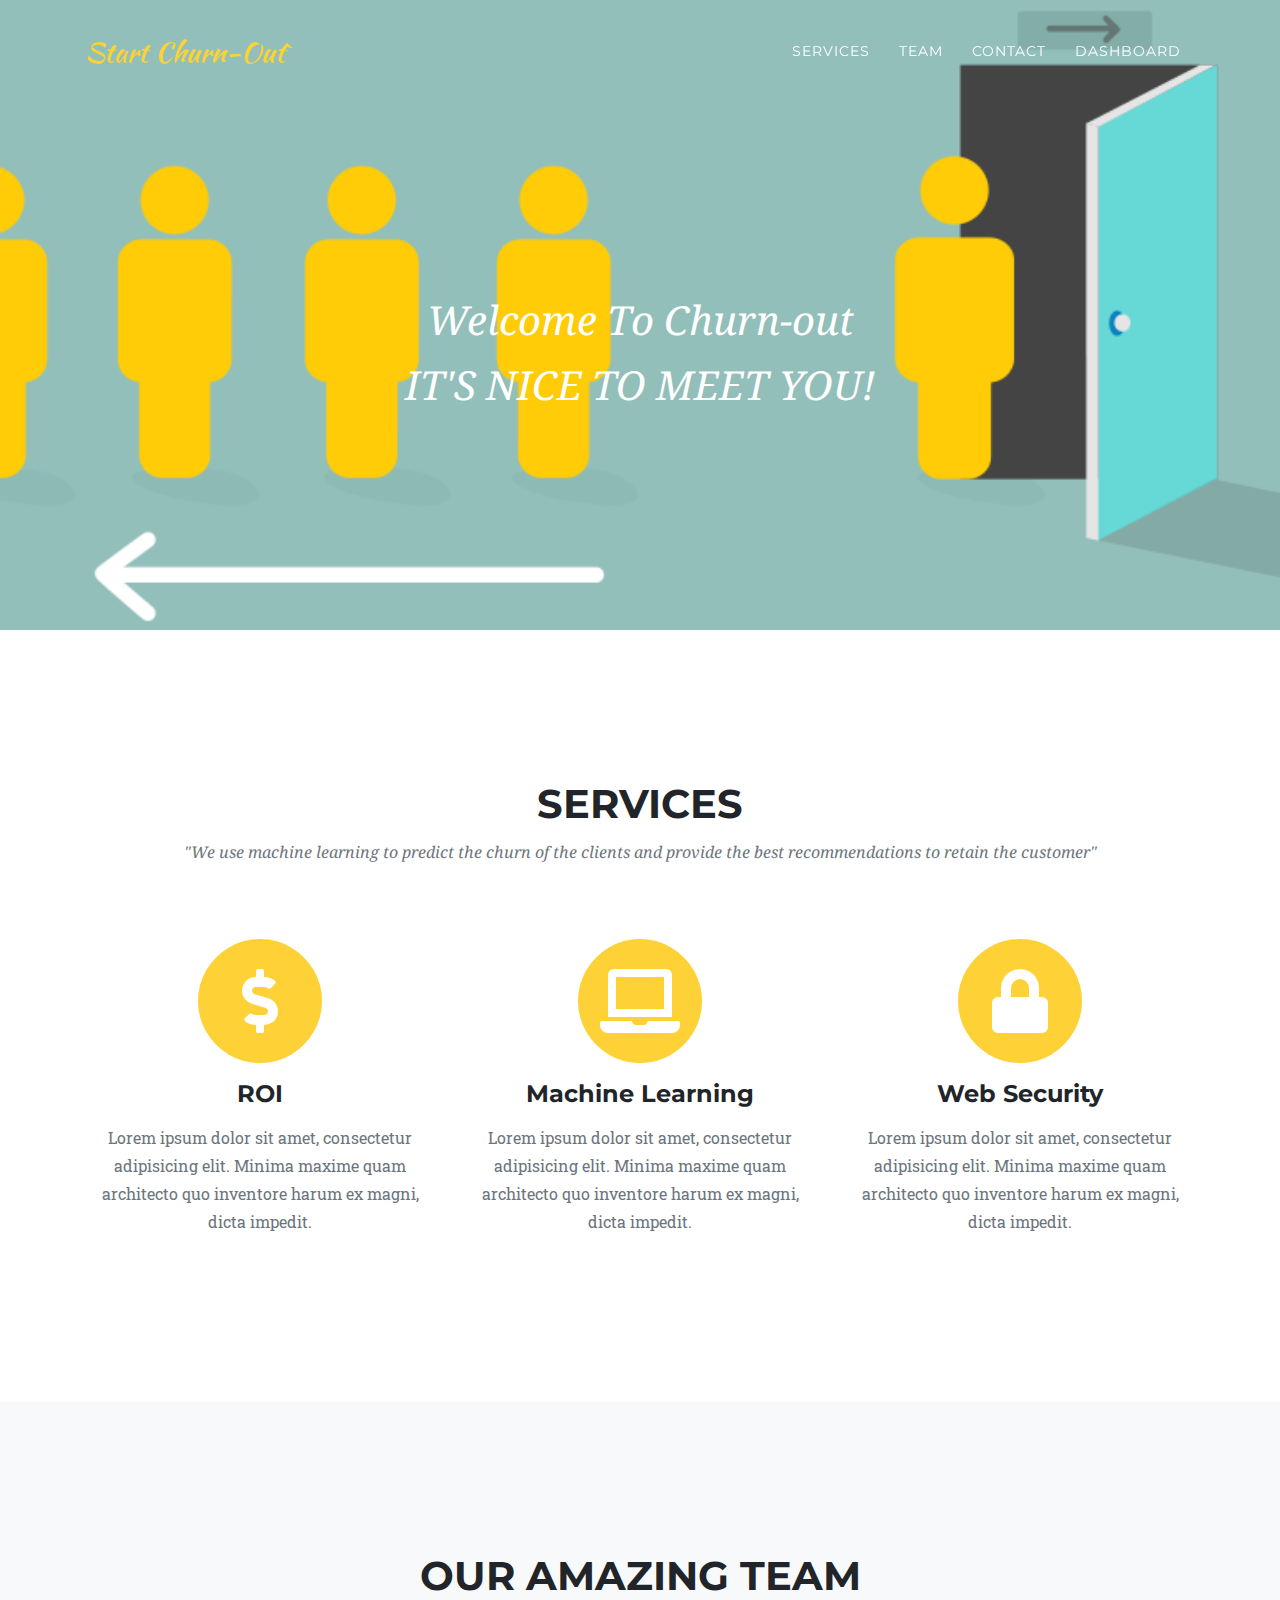
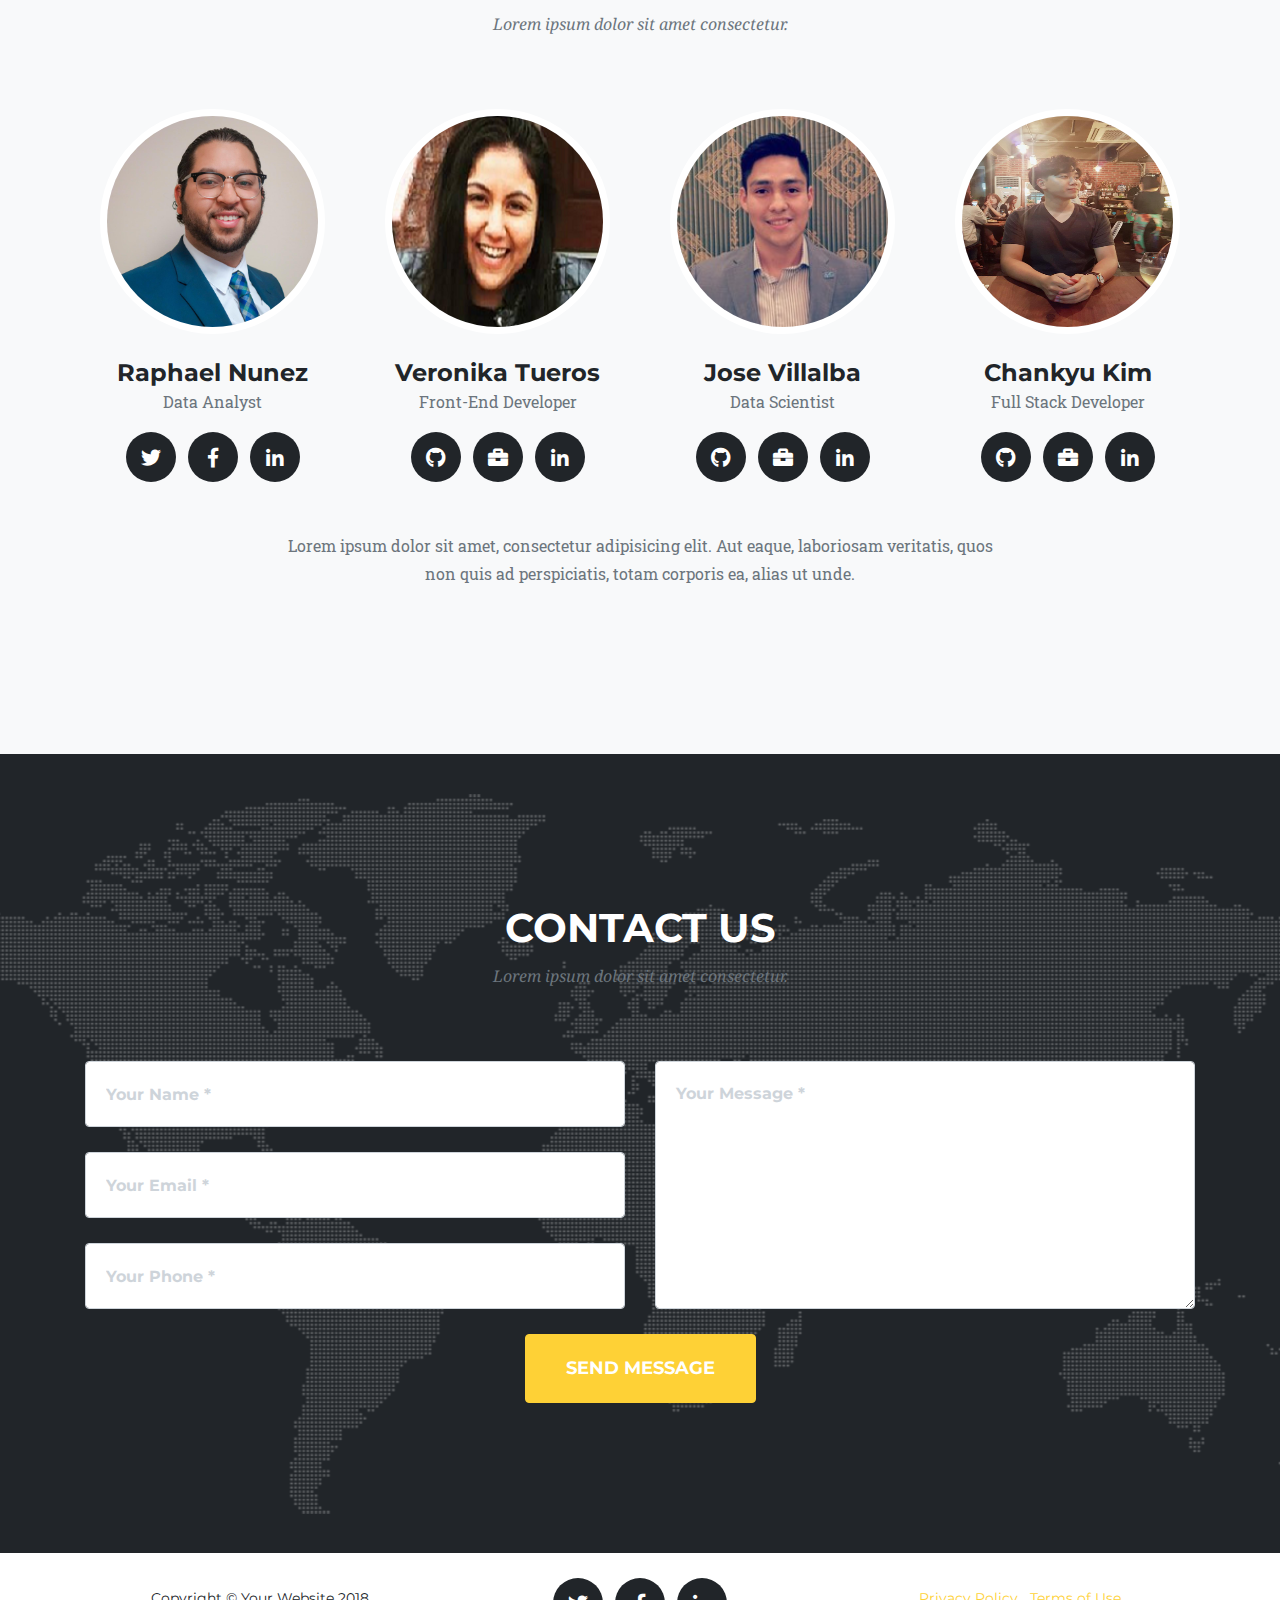
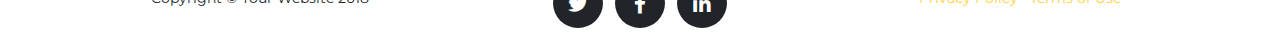
<file: index.html>
<!DOCTYPE html>
<html lang="en">

  <head>

    <meta charset="utf-8">
    <meta name="viewport" content="width=device-width, initial-scale=1, shrink-to-fit=no">
    <meta name="description" content="">
    <meta name="author" content="">

    <title>Churn-out</title>

    <!-- Bootstrap core CSS -->
    <link href="vendor/bootstrap/css/bootstrap.min.css" rel="stylesheet">

    <!-- Custom fonts for this template -->
    <link href="vendor/fontawesome-free/css/all.min.css" rel="stylesheet" type="text/css">
    <link href="https://fonts.googleapis.com/css?family=Montserrat:400,700" rel="stylesheet" type="text/css">
    <link href='https://fonts.googleapis.com/css?family=Kaushan+Script' rel='stylesheet' type='text/css'>
    <link href='https://fonts.googleapis.com/css?family=Droid+Serif:400,700,400italic,700italic' rel='stylesheet' type='text/css'>
    <link href='https://fonts.googleapis.com/css?family=Roboto+Slab:400,100,300,700' rel='stylesheet' type='text/css'>

    <!-- Custom styles for this template -->
    <link href="css/agency.min.css" rel="stylesheet">



  </head>

  <body id="page-top">

    <!-- Navigation -->
    <nav class="navbar navbar-expand-lg navbar-dark fixed-top" id="mainNav">
      <div class="container">
        <a class="navbar-brand js-scroll-trigger" href="#page-top">Start Churn-Out`</a>
        <button class="navbar-toggler navbar-toggler-right" type="button" data-toggle="collapse" data-target="#navbarResponsive" aria-controls="navbarResponsive" aria-expanded="false" aria-label="Toggle navigation">


          
          <i class="fas fa-bars"></i>
        </button>
        <div class="collapse navbar-collapse" id="navbarResponsive">
          <ul class="navbar-nav text-uppercase ml-auto">
            <li class="nav-item">
              <a class="nav-link js-scroll-trigger" href="#services">Services</a>
            </li>
            <li class="nav-item">
              <a class="nav-link js-scroll-trigger" href="#team">Team</a>
            </li>
            <li class="nav-item"> 
              <a class="nav-link js-scroll-trigger" href="#contact">Contact</a>
            </li>
            <li class="nav-item">
              <a class="nav-link js-scroll-trigger"href="templates/index1.html">Dashboard</a>
            </li>
          </ul>
          </ul>
          </ul>
        </div>
      </div>
    </nav>

    <!-- Header -->
    <header class="masthead">
      <div class="container">
        <div class="intro-text">
          <div class="intro-lead-in">Welcome To Churn-out</div>
          <div class="intro-lead-in text-uppercase">It's Nice To Meet You!</div>
          <!-- <a class="btn btn-primary btn-xl text-uppercase js-scroll-trigger" href="#services">Tell Me More</a> -->
        </div>
      </div>
    </header>

    <!-- Services -->
    <section id="services">
      <div class="container">
        <div class="row">
          <div class="col-lg-12 text-center">
            <h2 class="section-heading text-uppercase">Services</h2>
            <h3 class="section-subheading text-muted">"We use machine learning to predict the churn of the clients and provide the best recommendations to retain the customer"</h3>
          </div>
        </div>
        <div class="row text-center">
          <div class="col-md-4">
            <span class="fa-stack fa-4x">
              <i class="fas fa-circle fa-stack-2x text-primary"></i>
              <i class="fas fa-dollar-sign fa-stack-1x fa-inverse"></i>
            </span>
            <h4 class="service-heading">ROI</h4>
            <p class="text-muted">Lorem ipsum dolor sit amet, consectetur adipisicing elit. Minima maxime quam architecto quo inventore harum ex magni,   dicta impedit.</p>
          </div>
          <div class="col-md-4">
            <span class="fa-stack fa-4x">
              <i class="fas fa-circle fa-stack-2x text-primary"></i>
              <i class="fas fa-laptop fa-stack-1x fa-inverse"></i>
            </span>
            <h4 class="service-heading">Machine Learning</h4>
            <p class="text-muted">Lorem ipsum dolor sit amet, consectetur adipisicing elit. Minima maxime quam architecto quo inventore harum ex magni, dicta impedit.</p>
          </div>
          <div class="col-md-4">
            <span class="fa-stack fa-4x">
              <i class="fas fa-circle fa-stack-2x text-primary"></i>
              <i class="fas fa-lock fa-stack-1x fa-inverse"></i>
            </span>
            <h4 class="service-heading">Web Security</h4>
            <p class="text-muted">Lorem ipsum dolor sit amet, consectetur adipisicing elit. Minima maxime quam architecto quo inventore harum ex magni, dicta impedit.</p>
          </div>
        </div>
      </div>
    </section>

    <!-- Team -->
    <section class="bg-light" id="team">
      <div class="container">
        <div class="row">
          <div class="col-lg-12 text-center">
            <h2 class="section-heading text-uppercase">Our Amazing Team</h2>
            <h3 class="section-subheading text-muted">Lorem ipsum dolor sit amet consectetur.</h3>
          </div>
        </div>
        <div class="row">
          <div class="col-sm-3">
            <div class="team-member">
              <img class="mx-auto rounded-circle" src="img/team/rafa.jpg" alt="">
              <h4>Raphael Nunez</h4>
              <p class="text-muted">Data Analyst</p>
              <ul class="list-inline social-buttons">
                <li class="list-inline-item">
                  <a href="#">
                    <i class="fab fa-twitter"></i>
                  </a>
                </li>
                <li class="list-inline-item">
                  <a href="#">
                    <i class="fab fa-facebook-f"></i>
                  </a>
                </li>
                <li class="list-inline-item">
                  <a href="#">
                    <i class="fab fa-linkedin-in"></i>
                  </a>
                </li>
              </ul>
            </div>
          </div>
          <div class="col-sm-3">
            <div class="team-member">
              <img class="mx-auto rounded-circle" src="img/team/vero.png" alt="">
              <h4>Veronika Tueros</h4>
              <p class="text-muted">Front-End Developer</p>
              <ul class="list-inline social-buttons">
                <li class="list-inline-item">
                  <a href="https://github.com/vst17">
                    <i class="fab fa-github"></i>
                  </a>
                </li>
                <li class="list-inline-item">
                  <a href="https://vst17.github.io/">
                    <i class="fas fa-briefcase"></i>
                  </a>
                </li>
                <li class="list-inline-item">
                  <a href="https://www.linkedin.com/in/veronika-tueros-34a653168/">
                    <i class="fab fa-linkedin-in"></i>
                  </a>
                </li>
              </ul>
            </div>
          </div>
          <div class="col-sm-3">
            <div class="team-member">
              <img class="mx-auto rounded-circle" src="img/team/jose.png" alt="">
              <h4>Jose Villalba</h4>
              <p class="text-muted">Data Scientist</p>
              <ul class="list-inline social-buttons">
                <li class="list-inline-item">
                  <a href="#">
                    <i class="fab fa-github"></i>
                  </a>
                </li>
                <li class="list-inline-item">
                  <a href="#">
                    <i class="fas fa-briefcase"></i>
                  </a>
                </li>
                <li class="list-inline-item">
                  <a href="#">
                    <i class="fab fa-linkedin-in"></i>
                  </a>
                </li>
              </ul>
            </div>
          </div>
          <div class="col-sm-3">
            <div class="team-member">
              <img class="mx-auto rounded-circle" src="img/team/chank.jpg" alt="">
              <h4>Chankyu Kim</h4>
              <p class="text-muted">Full Stack Developer</p>
              <ul class="list-inline social-buttons">
                <li class="list-inline-item">
                  <a href="#">
                    <i class="fab fa-github"></i>
                  </a>
                </li>
              <li class="list-inline-item">
                <a href="#">
                  <i class="fas fa-briefcase"></i>
                </a>
              </li>
              <li class="list-inline-item">
                <a href="#">
                 <i class="fab fa-linkedin-in"></i>
                </a>
              </li>
            </ul>
          </div>
        </div> 


        </div>
        <div class="row">
          <div class="col-lg-8 mx-auto text-center">
            <p class="large text-muted">Lorem ipsum dolor sit amet, consectetur adipisicing elit. Aut eaque, laboriosam veritatis, quos non quis ad perspiciatis, totam corporis ea, alias ut unde.</p>
          </div>
        </div>
      </div>
    </section>

    <!-- Contact -->
    <section id="contact">
      <div class="container">
        <div class="row">
          <div class="col-lg-12 text-center">
            <h2 class="section-heading text-uppercase">Contact Us</h2>
            <h3 class="section-subheading text-muted">Lorem ipsum dolor sit amet consectetur.</h3>
          </div>
        </div>
        <div class="row">
          <div class="col-lg-12">
            <form id="contactForm" name="sentMessage" novalidate="novalidate">
              <div class="row">
                <div class="col-md-6">
                  <div class="form-group">
                    <input class="form-control" id="name" type="text" placeholder="Your Name *" required="required" data-validation-required-message="Please enter your name.">
                    <p class="help-block text-danger"></p>
                  </div>
                  <div class="form-group">
                    <input class="form-control" id="email" type="email" placeholder="Your Email *" required="required" data-validation-required-message="Please enter your email address.">
                    <p class="help-block text-danger"></p>
                  </div>
                  <div class="form-group">
                    <input class="form-control" id="phone" type="tel" placeholder="Your Phone *" required="required" data-validation-required-message="Please enter your phone number.">
                    <p class="help-block text-danger"></p>
                  </div>
                </div>
                <div class="col-md-6">
                  <div class="form-group">
                    <textarea class="form-control" id="message" placeholder="Your Message *" required="required" data-validation-required-message="Please enter a message."></textarea>
                    <p class="help-block text-danger"></p>
                  </div>
                </div>
                <div class="clearfix"></div>
                <div class="col-lg-12 text-center">
                  <div id="success"></div>
                  <button id="sendMessageButton" class="btn btn-primary btn-xl text-uppercase" type="submit">Send Message</button>
                </div>
              </div>
            </form>
          </div>
        </div>
      </div>
    </section>

    <!-- Footer -->
    <footer>
      <div class="container">
        <div class="row">
          <div class="col-md-4">
            <span class="copyright">Copyright &copy; Your Website 2018</span>
          </div>
          <div class="col-md-4">
            <ul class="list-inline social-buttons">
              <li class="list-inline-item">
                <a href="#">
                  <i class="fab fa-twitter"></i>
                </a>
              </li>
              <li class="list-inline-item">
                <a href="#">
                  <i class="fab fa-facebook-f"></i>
                </a>
              </li>
              <li class="list-inline-item">
                <a href="#">
                  <i class="fab fa-linkedin-in"></i>
                </a>
              </li>
            </ul>
          </div>
          <div class="col-md-4">
            <ul class="list-inline quicklinks">
              <li class="list-inline-item">
                <a href="#">Privacy Policy</a>
              </li>
              <li class="list-inline-item">
                <a href="#">Terms of Use</a>
              </li>
            </ul>
          </div>
        </div>
      </div>
    </footer>



    <!-- Bootstrap core JavaScript -->
    <script src="vendor/jquery/jquery.min.js"></script>
    <script src="vendor/bootstrap/js/bootstrap.bundle.min.js"></script>

    <!-- Plugin JavaScript -->
    <script src="vendor/jquery-easing/jquery.easing.min.js"></script>

    <!-- Contact form JavaScript -->
    <script src="js/jqBootstrapValidation.js"></script>
    <script src="js/contact_me.js"></script>

    <!-- Custom scripts for this template -->
    <script src="js/agency.min.js"></script>

  </body>

</html>
</file>
<file: vendor/fontawesome-free/css/all.min.css>
/*!
 * Font Awesome Free 5.3.1 by @fontawesome - https://fontawesome.com
 * License - https://fontawesome.com/license/free (Icons: CC BY 4.0, Fonts: SIL OFL 1.1, Code: MIT License)
 */
.fa,.fab,.fal,.far,.fas{-moz-osx-font-smoothing:grayscale;-webkit-font-smoothing:antialiased;display:inline-block;font-style:normal;font-variant:normal;text-rendering:auto;line-height:1}.fa-lg{font-size:1.33333em;line-height:.75em;vertical-align:-.0667em}.fa-xs{font-size:.75em}.fa-sm{font-size:.875em}.fa-1x{font-size:1em}.fa-2x{font-size:2em}.fa-3x{font-size:3em}.fa-4x{font-size:4em}.fa-5x{font-size:5em}.fa-6x{font-size:6em}.fa-7x{font-size:7em}.fa-8x{font-size:8em}.fa-9x{font-size:9em}.fa-10x{font-size:10em}.fa-fw{text-align:center;width:1.25em}.fa-ul{list-style-type:none;margin-left:2.5em;padding-left:0}.fa-ul>li{position:relative}.fa-li{left:-2em;position:absolute;text-align:center;width:2em;line-height:inherit}.fa-border{border:.08em solid #eee;border-radius:.1em;padding:.2em .25em .15em}.fa-pull-left{float:left}.fa-pull-right{float:right}.fa.fa-pull-left,.fab.fa-pull-left,.fal.fa-pull-left,.far.fa-pull-left,.fas.fa-pull-left{margin-right:.3em}.fa.fa-pull-right,.fab.fa-pull-right,.fal.fa-pull-right,.far.fa-pull-right,.fas.fa-pull-right{margin-left:.3em}.fa-spin{animation:fa-spin 2s infinite linear}.fa-pulse{animation:fa-spin 1s infinite steps(8)}@keyframes fa-spin{0%{transform:rotate(0deg)}to{transform:rotate(1turn)}}.fa-rotate-90{-ms-filter:"progid:DXImageTransform.Microsoft.BasicImage(rotation=1)";transform:rotate(90deg)}.fa-rotate-180{-ms-filter:"progid:DXImageTransform.Microsoft.BasicImage(rotation=2)";transform:rotate(180deg)}.fa-rotate-270{-ms-filter:"progid:DXImageTransform.Microsoft.BasicImage(rotation=3)";transform:rotate(270deg)}.fa-flip-horizontal{-ms-filter:"progid:DXImageTransform.Microsoft.BasicImage(rotation=0, mirror=1)";transform:scaleX(-1)}.fa-flip-vertical{transform:scaleY(-1)}.fa-flip-horizontal.fa-flip-vertical,.fa-flip-vertical{-ms-filter:"progid:DXImageTransform.Microsoft.BasicImage(rotation=2, mirror=1)"}.fa-flip-horizontal.fa-flip-vertical{transform:scale(-1)}:root .fa-flip-horizontal,:root .fa-flip-vertical,:root .fa-rotate-90,:root .fa-rotate-180,:root .fa-rotate-270{-webkit-filter:none;filter:none}.fa-stack{display:inline-block;height:2em;line-height:2em;position:relative;vertical-align:middle;width:2em}.fa-stack-1x,.fa-stack-2x{left:0;position:absolute;text-align:center;width:100%}.fa-stack-1x{line-height:inherit}.fa-stack-2x{font-size:2em}.fa-inverse{color:#fff}.fa-500px:before{content:"\f26e"}.fa-accessible-icon:before{content:"\f368"}.fa-accusoft:before{content:"\f369"}.fa-ad:before{content:"\f641"}.fa-address-book:before{content:"\f2b9"}.fa-address-card:before{content:"\f2bb"}.fa-adjust:before{content:"\f042"}.fa-adn:before{content:"\f170"}.fa-adversal:before{content:"\f36a"}.fa-affiliatetheme:before{content:"\f36b"}.fa-air-freshener:before{content:"\f5d0"}.fa-algolia:before{content:"\f36c"}.fa-align-center:before{content:"\f037"}.fa-align-justify:before{content:"\f039"}.fa-align-left:before{content:"\f036"}.fa-align-right:before{content:"\f038"}.fa-alipay:before{content:"\f642"}.fa-allergies:before{content:"\f461"}.fa-amazon:before{content:"\f270"}.fa-amazon-pay:before{content:"\f42c"}.fa-ambulance:before{content:"\f0f9"}.fa-american-sign-language-interpreting:before{content:"\f2a3"}.fa-amilia:before{content:"\f36d"}.fa-anchor:before{content:"\f13d"}.fa-android:before{content:"\f17b"}.fa-angellist:before{content:"\f209"}.fa-angle-double-down:before{content:"\f103"}.fa-angle-double-left:before{content:"\f100"}.fa-angle-double-right:before{content:"\f101"}.fa-angle-double-up:before{content:"\f102"}.fa-angle-down:before{content:"\f107"}.fa-angle-left:before{content:"\f104"}.fa-angle-right:before{content:"\f105"}.fa-angle-up:before{content:"\f106"}.fa-angry:before{content:"\f556"}.fa-angrycreative:before{content:"\f36e"}.fa-angular:before{content:"\f420"}.fa-ankh:before{content:"\f644"}.fa-app-store:before{content:"\f36f"}.fa-app-store-ios:before{content:"\f370"}.fa-apper:before{content:"\f371"}.fa-apple:before{content:"\f179"}.fa-apple-alt:before{content:"\f5d1"}.fa-apple-pay:before{content:"\f415"}.fa-archive:before{content:"\f187"}.fa-archway:before{content:"\f557"}.fa-arrow-alt-circle-down:before{content:"\f358"}.fa-arrow-alt-circle-left:before{content:"\f359"}.fa-arrow-alt-circle-right:before{content:"\f35a"}.fa-arrow-alt-circle-up:before{content:"\f35b"}.fa-arrow-circle-down:before{content:"\f0ab"}.fa-arrow-circle-left:before{content:"\f0a8"}.fa-arrow-circle-right:before{content:"\f0a9"}.fa-arrow-circle-up:before{content:"\f0aa"}.fa-arrow-down:before{content:"\f063"}.fa-arrow-left:before{content:"\f060"}.fa-arrow-right:before{content:"\f061"}.fa-arrow-up:before{content:"\f062"}.fa-arrows-alt:before{content:"\f0b2"}.fa-arrows-alt-h:before{content:"\f337"}.fa-arrows-alt-v:before{content:"\f338"}.fa-assistive-listening-systems:before{content:"\f2a2"}.fa-asterisk:before{content:"\f069"}.fa-asymmetrik:before{content:"\f372"}.fa-at:before{content:"\f1fa"}.fa-atlas:before{content:"\f558"}.fa-atom:before{content:"\f5d2"}.fa-audible:before{content:"\f373"}.fa-audio-description:before{content:"\f29e"}.fa-autoprefixer:before{content:"\f41c"}.fa-avianex:before{content:"\f374"}.fa-aviato:before{content:"\f421"}.fa-award:before{content:"\f559"}.fa-aws:before{content:"\f375"}.fa-backspace:before{content:"\f55a"}.fa-backward:before{content:"\f04a"}.fa-balance-scale:before{content:"\f24e"}.fa-ban:before{content:"\f05e"}.fa-band-aid:before{content:"\f462"}.fa-bandcamp:before{content:"\f2d5"}.fa-barcode:before{content:"\f02a"}.fa-bars:before{content:"\f0c9"}.fa-baseball-ball:before{content:"\f433"}.fa-basketball-ball:before{content:"\f434"}.fa-bath:before{content:"\f2cd"}.fa-battery-empty:before{content:"\f244"}.fa-battery-full:before{content:"\f240"}.fa-battery-half:before{content:"\f242"}.fa-battery-quarter:before{content:"\f243"}.fa-battery-three-quarters:before{content:"\f241"}.fa-bed:before{content:"\f236"}.fa-beer:before{content:"\f0fc"}.fa-behance:before{content:"\f1b4"}.fa-behance-square:before{content:"\f1b5"}.fa-bell:before{content:"\f0f3"}.fa-bell-slash:before{content:"\f1f6"}.fa-bezier-curve:before{content:"\f55b"}.fa-bible:before{content:"\f647"}.fa-bicycle:before{content:"\f206"}.fa-bimobject:before{content:"\f378"}.fa-binoculars:before{content:"\f1e5"}.fa-birthday-cake:before{content:"\f1fd"}.fa-bitbucket:before{content:"\f171"}.fa-bitcoin:before{content:"\f379"}.fa-bity:before{content:"\f37a"}.fa-black-tie:before{content:"\f27e"}.fa-blackberry:before{content:"\f37b"}.fa-blender:before{content:"\f517"}.fa-blind:before{content:"\f29d"}.fa-blogger:before{content:"\f37c"}.fa-blogger-b:before{content:"\f37d"}.fa-bluetooth:before{content:"\f293"}.fa-bluetooth-b:before{content:"\f294"}.fa-bold:before{content:"\f032"}.fa-bolt:before{content:"\f0e7"}.fa-bomb:before{content:"\f1e2"}.fa-bone:before{content:"\f5d7"}.fa-bong:before{content:"\f55c"}.fa-book:before{content:"\f02d"}.fa-book-open:before{content:"\f518"}.fa-book-reader:before{content:"\f5da"}.fa-bookmark:before{content:"\f02e"}.fa-bowling-ball:before{content:"\f436"}.fa-box:before{content:"\f466"}.fa-box-open:before{content:"\f49e"}.fa-boxes:before{content:"\f468"}.fa-braille:before{content:"\f2a1"}.fa-brain:before{content:"\f5dc"}.fa-briefcase:before{content:"\f0b1"}.fa-briefcase-medical:before{content:"\f469"}.fa-broadcast-tower:before{content:"\f519"}.fa-broom:before{content:"\f51a"}.fa-brush:before{content:"\f55d"}.fa-btc:before{content:"\f15a"}.fa-bug:before{content:"\f188"}.fa-building:before{content:"\f1ad"}.fa-bullhorn:before{content:"\f0a1"}.fa-bullseye:before{content:"\f140"}.fa-burn:before{content:"\f46a"}.fa-buromobelexperte:before{content:"\f37f"}.fa-bus:before{content:"\f207"}.fa-bus-alt:before{content:"\f55e"}.fa-business-time:before{content:"\f64a"}.fa-buysellads:before{content:"\f20d"}.fa-calculator:before{content:"\f1ec"}.fa-calendar:before{content:"\f133"}.fa-calendar-alt:before{content:"\f073"}.fa-calendar-check:before{content:"\f274"}.fa-calendar-minus:before{content:"\f272"}.fa-calendar-plus:before{content:"\f271"}.fa-calendar-times:before{content:"\f273"}.fa-camera:before{content:"\f030"}.fa-camera-retro:before{content:"\f083"}.fa-cannabis:before{content:"\f55f"}.fa-capsules:before{content:"\f46b"}.fa-car:before{content:"\f1b9"}.fa-car-alt:before{content:"\f5de"}.fa-car-battery:before{content:"\f5df"}.fa-car-crash:before{content:"\f5e1"}.fa-car-side:before{content:"\f5e4"}.fa-caret-down:before{content:"\f0d7"}.fa-caret-left:before{content:"\f0d9"}.fa-caret-right:before{content:"\f0da"}.fa-caret-square-down:before{content:"\f150"}.fa-caret-square-left:before{content:"\f191"}.fa-caret-square-right:before{content:"\f152"}.fa-caret-square-up:before{content:"\f151"}.fa-caret-up:before{content:"\f0d8"}.fa-cart-arrow-down:before{content:"\f218"}.fa-cart-plus:before{content:"\f217"}.fa-cc-amazon-pay:before{content:"\f42d"}.fa-cc-amex:before{content:"\f1f3"}.fa-cc-apple-pay:before{content:"\f416"}.fa-cc-diners-club:before{content:"\f24c"}.fa-cc-discover:before{content:"\f1f2"}.fa-cc-jcb:before{content:"\f24b"}.fa-cc-mastercard:before{content:"\f1f1"}.fa-cc-paypal:before{content:"\f1f4"}.fa-cc-stripe:before{content:"\f1f5"}.fa-cc-visa:before{content:"\f1f0"}.fa-centercode:before{content:"\f380"}.fa-certificate:before{content:"\f0a3"}.fa-chalkboard:before{content:"\f51b"}.fa-chalkboard-teacher:before{content:"\f51c"}.fa-charging-station:before{content:"\f5e7"}.fa-chart-area:before{content:"\f1fe"}.fa-chart-bar:before{content:"\f080"}.fa-chart-line:before{content:"\f201"}.fa-chart-pie:before{content:"\f200"}.fa-check:before{content:"\f00c"}.fa-check-circle:before{content:"\f058"}.fa-check-double:before{content:"\f560"}.fa-check-square:before{content:"\f14a"}.fa-chess:before{content:"\f439"}.fa-chess-bishop:before{content:"\f43a"}.fa-chess-board:before{content:"\f43c"}.fa-chess-king:before{content:"\f43f"}.fa-chess-knight:before{content:"\f441"}.fa-chess-pawn:before{content:"\f443"}.fa-chess-queen:before{content:"\f445"}.fa-chess-rook:before{content:"\f447"}.fa-chevron-circle-down:before{content:"\f13a"}.fa-chevron-circle-left:before{content:"\f137"}.fa-chevron-circle-right:before{content:"\f138"}.fa-chevron-circle-up:before{content:"\f139"}.fa-chevron-down:before{content:"\f078"}.fa-chevron-left:before{content:"\f053"}.fa-chevron-right:before{content:"\f054"}.fa-chevron-up:before{content:"\f077"}.fa-child:before{content:"\f1ae"}.fa-chrome:before{content:"\f268"}.fa-church:before{content:"\f51d"}.fa-circle:before{content:"\f111"}.fa-circle-notch:before{content:"\f1ce"}.fa-city:before{content:"\f64f"}.fa-clipboard:before{content:"\f328"}.fa-clipboard-check:before{content:"\f46c"}.fa-clipboard-list:before{content:"\f46d"}.fa-clock:before{content:"\f017"}.fa-clone:before{content:"\f24d"}.fa-closed-captioning:before{content:"\f20a"}.fa-cloud:before{content:"\f0c2"}.fa-cloud-download-alt:before{content:"\f381"}.fa-cloud-upload-alt:before{content:"\f382"}.fa-cloudscale:before{content:"\f383"}.fa-cloudsmith:before{content:"\f384"}.fa-cloudversify:before{content:"\f385"}.fa-cocktail:before{content:"\f561"}.fa-code:before{content:"\f121"}.fa-code-branch:before{content:"\f126"}.fa-codepen:before{content:"\f1cb"}.fa-codiepie:before{content:"\f284"}.fa-coffee:before{content:"\f0f4"}.fa-cog:before{content:"\f013"}.fa-cogs:before{content:"\f085"}.fa-coins:before{content:"\f51e"}.fa-columns:before{content:"\f0db"}.fa-comment:before{content:"\f075"}.fa-comment-alt:before{content:"\f27a"}.fa-comment-dollar:before{content:"\f651"}.fa-comment-dots:before{content:"\f4ad"}.fa-comment-slash:before{content:"\f4b3"}.fa-comments:before{content:"\f086"}.fa-comments-dollar:before{content:"\f653"}.fa-compact-disc:before{content:"\f51f"}.fa-compass:before{content:"\f14e"}.fa-compress:before{content:"\f066"}.fa-concierge-bell:before{content:"\f562"}.fa-connectdevelop:before{content:"\f20e"}.fa-contao:before{content:"\f26d"}.fa-cookie:before{content:"\f563"}.fa-cookie-bite:before{content:"\f564"}.fa-copy:before{content:"\f0c5"}.fa-copyright:before{content:"\f1f9"}.fa-couch:before{content:"\f4b8"}.fa-cpanel:before{content:"\f388"}.fa-creative-commons:before{content:"\f25e"}.fa-creative-commons-by:before{content:"\f4e7"}.fa-creative-commons-nc:before{content:"\f4e8"}.fa-creative-commons-nc-eu:before{content:"\f4e9"}.fa-creative-commons-nc-jp:before{content:"\f4ea"}.fa-creative-commons-nd:before{content:"\f4eb"}.fa-creative-commons-pd:before{content:"\f4ec"}.fa-creative-commons-pd-alt:before{content:"\f4ed"}.fa-creative-commons-remix:before{content:"\f4ee"}.fa-creative-commons-sa:before{content:"\f4ef"}.fa-creative-commons-sampling:before{content:"\f4f0"}.fa-creative-commons-sampling-plus:before{content:"\f4f1"}.fa-creative-commons-share:before{content:"\f4f2"}.fa-credit-card:before{content:"\f09d"}.fa-crop:before{content:"\f125"}.fa-crop-alt:before{content:"\f565"}.fa-cross:before{content:"\f654"}.fa-crosshairs:before{content:"\f05b"}.fa-crow:before{content:"\f520"}.fa-crown:before{content:"\f521"}.fa-css3:before{content:"\f13c"}.fa-css3-alt:before{content:"\f38b"}.fa-cube:before{content:"\f1b2"}.fa-cubes:before{content:"\f1b3"}.fa-cut:before{content:"\f0c4"}.fa-cuttlefish:before{content:"\f38c"}.fa-d-and-d:before{content:"\f38d"}.fa-dashcube:before{content:"\f210"}.fa-database:before{content:"\f1c0"}.fa-deaf:before{content:"\f2a4"}.fa-delicious:before{content:"\f1a5"}.fa-deploydog:before{content:"\f38e"}.fa-deskpro:before{content:"\f38f"}.fa-desktop:before{content:"\f108"}.fa-deviantart:before{content:"\f1bd"}.fa-dharmachakra:before{content:"\f655"}.fa-diagnoses:before{content:"\f470"}.fa-dice:before{content:"\f522"}.fa-dice-five:before{content:"\f523"}.fa-dice-four:before{content:"\f524"}.fa-dice-one:before{content:"\f525"}.fa-dice-six:before{content:"\f526"}.fa-dice-three:before{content:"\f527"}.fa-dice-two:before{content:"\f528"}.fa-digg:before{content:"\f1a6"}.fa-digital-ocean:before{content:"\f391"}.fa-digital-tachograph:before{content:"\f566"}.fa-directions:before{content:"\f5eb"}.fa-discord:before{content:"\f392"}.fa-discourse:before{content:"\f393"}.fa-divide:before{content:"\f529"}.fa-dizzy:before{content:"\f567"}.fa-dna:before{content:"\f471"}.fa-dochub:before{content:"\f394"}.fa-docker:before{content:"\f395"}.fa-dollar-sign:before{content:"\f155"}.fa-dolly:before{content:"\f472"}.fa-dolly-flatbed:before{content:"\f474"}.fa-donate:before{content:"\f4b9"}.fa-door-closed:before{content:"\f52a"}.fa-door-open:before{content:"\f52b"}.fa-dot-circle:before{content:"\f192"}.fa-dove:before{content:"\f4ba"}.fa-download:before{content:"\f019"}.fa-draft2digital:before{content:"\f396"}.fa-drafting-compass:before{content:"\f568"}.fa-draw-polygon:before{content:"\f5ee"}.fa-dribbble:before{content:"\f17d"}.fa-dribbble-square:before{content:"\f397"}.fa-dropbox:before{content:"\f16b"}.fa-drum:before{content:"\f569"}.fa-drum-steelpan:before{content:"\f56a"}.fa-drupal:before{content:"\f1a9"}.fa-dumbbell:before{content:"\f44b"}.fa-dyalog:before{content:"\f399"}.fa-earlybirds:before{content:"\f39a"}.fa-ebay:before{content:"\f4f4"}.fa-edge:before{content:"\f282"}.fa-edit:before{content:"\f044"}.fa-eject:before{content:"\f052"}.fa-elementor:before{content:"\f430"}.fa-ellipsis-h:before{content:"\f141"}.fa-ellipsis-v:before{content:"\f142"}.fa-ello:before{content:"\f5f1"}.fa-ember:before{content:"\f423"}.fa-empire:before{content:"\f1d1"}.fa-envelope:before{content:"\f0e0"}.fa-envelope-open:before{content:"\f2b6"}.fa-envelope-open-text:before{content:"\f658"}.fa-envelope-square:before{content:"\f199"}.fa-envira:before{content:"\f299"}.fa-equals:before{content:"\f52c"}.fa-eraser:before{content:"\f12d"}.fa-erlang:before{content:"\f39d"}.fa-ethereum:before{content:"\f42e"}.fa-etsy:before{content:"\f2d7"}.fa-euro-sign:before{content:"\f153"}.fa-exchange-alt:before{content:"\f362"}.fa-exclamation:before{content:"\f12a"}.fa-exclamation-circle:before{content:"\f06a"}.fa-exclamation-triangle:before{content:"\f071"}.fa-expand:before{content:"\f065"}.fa-expand-arrows-alt:before{content:"\f31e"}.fa-expeditedssl:before{content:"\f23e"}.fa-external-link-alt:before{content:"\f35d"}.fa-external-link-square-alt:before{content:"\f360"}.fa-eye:before{content:"\f06e"}.fa-eye-dropper:before{content:"\f1fb"}.fa-eye-slash:before{content:"\f070"}.fa-facebook:before{content:"\f09a"}.fa-facebook-f:before{content:"\f39e"}.fa-facebook-messenger:before{content:"\f39f"}.fa-facebook-square:before{content:"\f082"}.fa-fast-backward:before{content:"\f049"}.fa-fast-forward:before{content:"\f050"}.fa-fax:before{content:"\f1ac"}.fa-feather:before{content:"\f52d"}.fa-feather-alt:before{content:"\f56b"}.fa-female:before{content:"\f182"}.fa-fighter-jet:before{content:"\f0fb"}.fa-file:before{content:"\f15b"}.fa-file-alt:before{content:"\f15c"}.fa-file-archive:before{content:"\f1c6"}.fa-file-audio:before{content:"\f1c7"}.fa-file-code:before{content:"\f1c9"}.fa-file-contract:before{content:"\f56c"}.fa-file-download:before{content:"\f56d"}.fa-file-excel:before{content:"\f1c3"}.fa-file-export:before{content:"\f56e"}.fa-file-image:before{content:"\f1c5"}.fa-file-import:before{content:"\f56f"}.fa-file-invoice:before{content:"\f570"}.fa-file-invoice-dollar:before{content:"\f571"}.fa-file-medical:before{content:"\f477"}.fa-file-medical-alt:before{content:"\f478"}.fa-file-pdf:before{content:"\f1c1"}.fa-file-powerpoint:before{content:"\f1c4"}.fa-file-prescription:before{content:"\f572"}.fa-file-signature:before{content:"\f573"}.fa-file-upload:before{content:"\f574"}.fa-file-video:before{content:"\f1c8"}.fa-file-word:before{content:"\f1c2"}.fa-fill:before{content:"\f575"}.fa-fill-drip:before{content:"\f576"}.fa-film:before{content:"\f008"}.fa-filter:before{content:"\f0b0"}.fa-fingerprint:before{content:"\f577"}.fa-fire:before{content:"\f06d"}.fa-fire-extinguisher:before{content:"\f134"}.fa-firefox:before{content:"\f269"}.fa-first-aid:before{content:"\f479"}.fa-first-order:before{content:"\f2b0"}.fa-first-order-alt:before{content:"\f50a"}.fa-firstdraft:before{content:"\f3a1"}.fa-fish:before{content:"\f578"}.fa-flag:before{content:"\f024"}.fa-flag-checkered:before{content:"\f11e"}.fa-flask:before{content:"\f0c3"}.fa-flickr:before{content:"\f16e"}.fa-flipboard:before{content:"\f44d"}.fa-flushed:before{content:"\f579"}.fa-fly:before{content:"\f417"}.fa-folder:before{content:"\f07b"}.fa-folder-minus:before{content:"\f65d"}.fa-folder-open:before{content:"\f07c"}.fa-folder-plus:before{content:"\f65e"}.fa-font:before{content:"\f031"}.fa-font-awesome:before{content:"\f2b4"}.fa-font-awesome-alt:before{content:"\f35c"}.fa-font-awesome-flag:before{content:"\f425"}.fa-font-awesome-logo-full:before{content:"\f4e6"}.fa-fonticons:before{content:"\f280"}.fa-fonticons-fi:before{content:"\f3a2"}.fa-football-ball:before{content:"\f44e"}.fa-fort-awesome:before{content:"\f286"}.fa-fort-awesome-alt:before{content:"\f3a3"}.fa-forumbee:before{content:"\f211"}.fa-forward:before{content:"\f04e"}.fa-foursquare:before{content:"\f180"}.fa-free-code-camp:before{content:"\f2c5"}.fa-freebsd:before{content:"\f3a4"}.fa-frog:before{content:"\f52e"}.fa-frown:before{content:"\f119"}.fa-frown-open:before{content:"\f57a"}.fa-fulcrum:before{content:"\f50b"}.fa-funnel-dollar:before{content:"\f662"}.fa-futbol:before{content:"\f1e3"}.fa-galactic-republic:before{content:"\f50c"}.fa-galactic-senate:before{content:"\f50d"}.fa-gamepad:before{content:"\f11b"}.fa-gas-pump:before{content:"\f52f"}.fa-gavel:before{content:"\f0e3"}.fa-gem:before{content:"\f3a5"}.fa-genderless:before{content:"\f22d"}.fa-get-pocket:before{content:"\f265"}.fa-gg:before{content:"\f260"}.fa-gg-circle:before{content:"\f261"}.fa-gift:before{content:"\f06b"}.fa-git:before{content:"\f1d3"}.fa-git-square:before{content:"\f1d2"}.fa-github:before{content:"\f09b"}.fa-github-alt:before{content:"\f113"}.fa-github-square:before{content:"\f092"}.fa-gitkraken:before{content:"\f3a6"}.fa-gitlab:before{content:"\f296"}.fa-gitter:before{content:"\f426"}.fa-glass-martini:before{content:"\f000"}.fa-glass-martini-alt:before{content:"\f57b"}.fa-glasses:before{content:"\f530"}.fa-glide:before{content:"\f2a5"}.fa-glide-g:before{content:"\f2a6"}.fa-globe:before{content:"\f0ac"}.fa-globe-africa:before{content:"\f57c"}.fa-globe-americas:before{content:"\f57d"}.fa-globe-asia:before{content:"\f57e"}.fa-gofore:before{content:"\f3a7"}.fa-golf-ball:before{content:"\f450"}.fa-goodreads:before{content:"\f3a8"}.fa-goodreads-g:before{content:"\f3a9"}.fa-google:before{content:"\f1a0"}.fa-google-drive:before{content:"\f3aa"}.fa-google-play:before{content:"\f3ab"}.fa-google-plus:before{content:"\f2b3"}.fa-google-plus-g:before{content:"\f0d5"}.fa-google-plus-square:before{content:"\f0d4"}.fa-google-wallet:before{content:"\f1ee"}.fa-gopuram:before{content:"\f664"}.fa-graduation-cap:before{content:"\f19d"}.fa-gratipay:before{content:"\f184"}.fa-grav:before{content:"\f2d6"}.fa-greater-than:before{content:"\f531"}.fa-greater-than-equal:before{content:"\f532"}.fa-grimace:before{content:"\f57f"}.fa-grin:before{content:"\f580"}.fa-grin-alt:before{content:"\f581"}.fa-grin-beam:before{content:"\f582"}.fa-grin-beam-sweat:before{content:"\f583"}.fa-grin-hearts:before{content:"\f584"}.fa-grin-squint:before{content:"\f585"}.fa-grin-squint-tears:before{content:"\f586"}.fa-grin-stars:before{content:"\f587"}.fa-grin-tears:before{content:"\f588"}.fa-grin-tongue:before{content:"\f589"}.fa-grin-tongue-squint:before{content:"\f58a"}.fa-grin-tongue-wink:before{content:"\f58b"}.fa-grin-wink:before{content:"\f58c"}.fa-grip-horizontal:before{content:"\f58d"}.fa-grip-vertical:before{content:"\f58e"}.fa-gripfire:before{content:"\f3ac"}.fa-grunt:before{content:"\f3ad"}.fa-gulp:before{content:"\f3ae"}.fa-h-square:before{content:"\f0fd"}.fa-hacker-news:before{content:"\f1d4"}.fa-hacker-news-square:before{content:"\f3af"}.fa-hackerrank:before{content:"\f5f7"}.fa-hamsa:before{content:"\f665"}.fa-hand-holding:before{content:"\f4bd"}.fa-hand-holding-heart:before{content:"\f4be"}.fa-hand-holding-usd:before{content:"\f4c0"}.fa-hand-lizard:before{content:"\f258"}.fa-hand-paper:before{content:"\f256"}.fa-hand-peace:before{content:"\f25b"}.fa-hand-point-down:before{content:"\f0a7"}.fa-hand-point-left:before{content:"\f0a5"}.fa-hand-point-right:before{content:"\f0a4"}.fa-hand-point-up:before{content:"\f0a6"}.fa-hand-pointer:before{content:"\f25a"}.fa-hand-rock:before{content:"\f255"}.fa-hand-scissors:before{content:"\f257"}.fa-hand-spock:before{content:"\f259"}.fa-hands:before{content:"\f4c2"}.fa-hands-helping:before{content:"\f4c4"}.fa-handshake:before{content:"\f2b5"}.fa-hashtag:before{content:"\f292"}.fa-haykal:before{content:"\f666"}.fa-hdd:before{content:"\f0a0"}.fa-heading:before{content:"\f1dc"}.fa-headphones:before{content:"\f025"}.fa-headphones-alt:before{content:"\f58f"}.fa-headset:before{content:"\f590"}.fa-heart:before{content:"\f004"}.fa-heartbeat:before{content:"\f21e"}.fa-helicopter:before{content:"\f533"}.fa-highlighter:before{content:"\f591"}.fa-hips:before{content:"\f452"}.fa-hire-a-helper:before{content:"\f3b0"}.fa-history:before{content:"\f1da"}.fa-hockey-puck:before{content:"\f453"}.fa-home:before{content:"\f015"}.fa-hooli:before{content:"\f427"}.fa-hornbill:before{content:"\f592"}.fa-hospital:before{content:"\f0f8"}.fa-hospital-alt:before{content:"\f47d"}.fa-hospital-symbol:before{content:"\f47e"}.fa-hot-tub:before{content:"\f593"}.fa-hotel:before{content:"\f594"}.fa-hotjar:before{content:"\f3b1"}.fa-hourglass:before{content:"\f254"}.fa-hourglass-end:before{content:"\f253"}.fa-hourglass-half:before{content:"\f252"}.fa-hourglass-start:before{content:"\f251"}.fa-houzz:before{content:"\f27c"}.fa-html5:before{content:"\f13b"}.fa-hubspot:before{content:"\f3b2"}.fa-i-cursor:before{content:"\f246"}.fa-id-badge:before{content:"\f2c1"}.fa-id-card:before{content:"\f2c2"}.fa-id-card-alt:before{content:"\f47f"}.fa-image:before{content:"\f03e"}.fa-images:before{content:"\f302"}.fa-imdb:before{content:"\f2d8"}.fa-inbox:before{content:"\f01c"}.fa-indent:before{content:"\f03c"}.fa-industry:before{content:"\f275"}.fa-infinity:before{content:"\f534"}.fa-info:before{content:"\f129"}.fa-info-circle:before{content:"\f05a"}.fa-instagram:before{content:"\f16d"}.fa-internet-explorer:before{content:"\f26b"}.fa-ioxhost:before{content:"\f208"}.fa-italic:before{content:"\f033"}.fa-itunes:before{content:"\f3b4"}.fa-itunes-note:before{content:"\f3b5"}.fa-java:before{content:"\f4e4"}.fa-jedi:before{content:"\f669"}.fa-jedi-order:before{content:"\f50e"}.fa-jenkins:before{content:"\f3b6"}.fa-joget:before{content:"\f3b7"}.fa-joint:before{content:"\f595"}.fa-joomla:before{content:"\f1aa"}.fa-journal-whills:before{content:"\f66a"}.fa-js:before{content:"\f3b8"}.fa-js-square:before{content:"\f3b9"}.fa-jsfiddle:before{content:"\f1cc"}.fa-kaaba:before{content:"\f66b"}.fa-kaggle:before{content:"\f5fa"}.fa-key:before{content:"\f084"}.fa-keybase:before{content:"\f4f5"}.fa-keyboard:before{content:"\f11c"}.fa-keycdn:before{content:"\f3ba"}.fa-khanda:before{content:"\f66d"}.fa-kickstarter:before{content:"\f3bb"}.fa-kickstarter-k:before{content:"\f3bc"}.fa-kiss:before{content:"\f596"}.fa-kiss-beam:before{content:"\f597"}.fa-kiss-wink-heart:before{content:"\f598"}.fa-kiwi-bird:before{content:"\f535"}.fa-korvue:before{content:"\f42f"}.fa-landmark:before{content:"\f66f"}.fa-language:before{content:"\f1ab"}.fa-laptop:before{content:"\f109"}.fa-laptop-code:before{content:"\f5fc"}.fa-laravel:before{content:"\f3bd"}.fa-lastfm:before{content:"\f202"}.fa-lastfm-square:before{content:"\f203"}.fa-laugh:before{content:"\f599"}.fa-laugh-beam:before{content:"\f59a"}.fa-laugh-squint:before{content:"\f59b"}.fa-laugh-wink:before{content:"\f59c"}.fa-layer-group:before{content:"\f5fd"}.fa-leaf:before{content:"\f06c"}.fa-leanpub:before{content:"\f212"}.fa-lemon:before{content:"\f094"}.fa-less:before{content:"\f41d"}.fa-less-than:before{content:"\f536"}.fa-less-than-equal:before{content:"\f537"}.fa-level-down-alt:before{content:"\f3be"}.fa-level-up-alt:before{content:"\f3bf"}.fa-life-ring:before{content:"\f1cd"}.fa-lightbulb:before{content:"\f0eb"}.fa-line:before{content:"\f3c0"}.fa-link:before{content:"\f0c1"}.fa-linkedin:before{content:"\f08c"}.fa-linkedin-in:before{content:"\f0e1"}.fa-linode:before{content:"\f2b8"}.fa-linux:before{content:"\f17c"}.fa-lira-sign:before{content:"\f195"}.fa-list:before{content:"\f03a"}.fa-list-alt:before{content:"\f022"}.fa-list-ol:before{content:"\f0cb"}.fa-list-ul:before{content:"\f0ca"}.fa-location-arrow:before{content:"\f124"}.fa-lock:before{content:"\f023"}.fa-lock-open:before{content:"\f3c1"}.fa-long-arrow-alt-down:before{content:"\f309"}.fa-long-arrow-alt-left:before{content:"\f30a"}.fa-long-arrow-alt-right:before{content:"\f30b"}.fa-long-arrow-alt-up:before{content:"\f30c"}.fa-low-vision:before{content:"\f2a8"}.fa-luggage-cart:before{content:"\f59d"}.fa-lyft:before{content:"\f3c3"}.fa-magento:before{content:"\f3c4"}.fa-magic:before{content:"\f0d0"}.fa-magnet:before{content:"\f076"}.fa-mail-bulk:before{content:"\f674"}.fa-mailchimp:before{content:"\f59e"}.fa-male:before{content:"\f183"}.fa-mandalorian:before{content:"\f50f"}.fa-map:before{content:"\f279"}.fa-map-marked:before{content:"\f59f"}.fa-map-marked-alt:before{content:"\f5a0"}.fa-map-marker:before{content:"\f041"}.fa-map-marker-alt:before{content:"\f3c5"}.fa-map-pin:before{content:"\f276"}.fa-map-signs:before{content:"\f277"}.fa-markdown:before{content:"\f60f"}.fa-marker:before{content:"\f5a1"}.fa-mars:before{content:"\f222"}.fa-mars-double:before{content:"\f227"}.fa-mars-stroke:before{content:"\f229"}.fa-mars-stroke-h:before{content:"\f22b"}.fa-mars-stroke-v:before{content:"\f22a"}.fa-mastodon:before{content:"\f4f6"}.fa-maxcdn:before{content:"\f136"}.fa-medal:before{content:"\f5a2"}.fa-medapps:before{content:"\f3c6"}.fa-medium:before{content:"\f23a"}.fa-medium-m:before{content:"\f3c7"}.fa-medkit:before{content:"\f0fa"}.fa-medrt:before{content:"\f3c8"}.fa-meetup:before{content:"\f2e0"}.fa-megaport:before{content:"\f5a3"}.fa-meh:before{content:"\f11a"}.fa-meh-blank:before{content:"\f5a4"}.fa-meh-rolling-eyes:before{content:"\f5a5"}.fa-memory:before{content:"\f538"}.fa-menorah:before{content:"\f676"}.fa-mercury:before{content:"\f223"}.fa-microchip:before{content:"\f2db"}.fa-microphone:before{content:"\f130"}.fa-microphone-alt:before{content:"\f3c9"}.fa-microphone-alt-slash:before{content:"\f539"}.fa-microphone-slash:before{content:"\f131"}.fa-microscope:before{content:"\f610"}.fa-microsoft:before{content:"\f3ca"}.fa-minus:before{content:"\f068"}.fa-minus-circle:before{content:"\f056"}.fa-minus-square:before{content:"\f146"}.fa-mix:before{content:"\f3cb"}.fa-mixcloud:before{content:"\f289"}.fa-mizuni:before{content:"\f3cc"}.fa-mobile:before{content:"\f10b"}.fa-mobile-alt:before{content:"\f3cd"}.fa-modx:before{content:"\f285"}.fa-monero:before{content:"\f3d0"}.fa-money-bill:before{content:"\f0d6"}.fa-money-bill-alt:before{content:"\f3d1"}.fa-money-bill-wave:before{content:"\f53a"}.fa-money-bill-wave-alt:before{content:"\f53b"}.fa-money-check:before{content:"\f53c"}.fa-money-check-alt:before{content:"\f53d"}.fa-monument:before{content:"\f5a6"}.fa-moon:before{content:"\f186"}.fa-mortar-pestle:before{content:"\f5a7"}.fa-mosque:before{content:"\f678"}.fa-motorcycle:before{content:"\f21c"}.fa-mouse-pointer:before{content:"\f245"}.fa-music:before{content:"\f001"}.fa-napster:before{content:"\f3d2"}.fa-neos:before{content:"\f612"}.fa-neuter:before{content:"\f22c"}.fa-newspaper:before{content:"\f1ea"}.fa-nimblr:before{content:"\f5a8"}.fa-nintendo-switch:before{content:"\f418"}.fa-node:before{content:"\f419"}.fa-node-js:before{content:"\f3d3"}.fa-not-equal:before{content:"\f53e"}.fa-notes-medical:before{content:"\f481"}.fa-npm:before{content:"\f3d4"}.fa-ns8:before{content:"\f3d5"}.fa-nutritionix:before{content:"\f3d6"}.fa-object-group:before{content:"\f247"}.fa-object-ungroup:before{content:"\f248"}.fa-odnoklassniki:before{content:"\f263"}.fa-odnoklassniki-square:before{content:"\f264"}.fa-oil-can:before{content:"\f613"}.fa-old-republic:before{content:"\f510"}.fa-om:before{content:"\f679"}.fa-opencart:before{content:"\f23d"}.fa-openid:before{content:"\f19b"}.fa-opera:before{content:"\f26a"}.fa-optin-monster:before{content:"\f23c"}.fa-osi:before{content:"\f41a"}.fa-outdent:before{content:"\f03b"}.fa-page4:before{content:"\f3d7"}.fa-pagelines:before{content:"\f18c"}.fa-paint-brush:before{content:"\f1fc"}.fa-paint-roller:before{content:"\f5aa"}.fa-palette:before{content:"\f53f"}.fa-palfed:before{content:"\f3d8"}.fa-pallet:before{content:"\f482"}.fa-paper-plane:before{content:"\f1d8"}.fa-paperclip:before{content:"\f0c6"}.fa-parachute-box:before{content:"\f4cd"}.fa-paragraph:before{content:"\f1dd"}.fa-parking:before{content:"\f540"}.fa-passport:before{content:"\f5ab"}.fa-pastafarianism:before{content:"\f67b"}.fa-paste:before{content:"\f0ea"}.fa-patreon:before{content:"\f3d9"}.fa-pause:before{content:"\f04c"}.fa-pause-circle:before{content:"\f28b"}.fa-paw:before{content:"\f1b0"}.fa-paypal:before{content:"\f1ed"}.fa-peace:before{content:"\f67c"}.fa-pen:before{content:"\f304"}.fa-pen-alt:before{content:"\f305"}.fa-pen-fancy:before{content:"\f5ac"}.fa-pen-nib:before{content:"\f5ad"}.fa-pen-square:before{content:"\f14b"}.fa-pencil-alt:before{content:"\f303"}.fa-pencil-ruler:before{content:"\f5ae"}.fa-people-carry:before{content:"\f4ce"}.fa-percent:before{content:"\f295"}.fa-percentage:before{content:"\f541"}.fa-periscope:before{content:"\f3da"}.fa-phabricator:before{content:"\f3db"}.fa-phoenix-framework:before{content:"\f3dc"}.fa-phoenix-squadron:before{content:"\f511"}.fa-phone:before{content:"\f095"}.fa-phone-slash:before{content:"\f3dd"}.fa-phone-square:before{content:"\f098"}.fa-phone-volume:before{content:"\f2a0"}.fa-php:before{content:"\f457"}.fa-pied-piper:before{content:"\f2ae"}.fa-pied-piper-alt:before{content:"\f1a8"}.fa-pied-piper-hat:before{content:"\f4e5"}.fa-pied-piper-pp:before{content:"\f1a7"}.fa-piggy-bank:before{content:"\f4d3"}.fa-pills:before{content:"\f484"}.fa-pinterest:before{content:"\f0d2"}.fa-pinterest-p:before{content:"\f231"}.fa-pinterest-square:before{content:"\f0d3"}.fa-place-of-worship:before{content:"\f67f"}.fa-plane:before{content:"\f072"}.fa-plane-arrival:before{content:"\f5af"}.fa-plane-departure:before{content:"\f5b0"}.fa-play:before{content:"\f04b"}.fa-play-circle:before{content:"\f144"}.fa-playstation:before{content:"\f3df"}.fa-plug:before{content:"\f1e6"}.fa-plus:before{content:"\f067"}.fa-plus-circle:before{content:"\f055"}.fa-plus-square:before{content:"\f0fe"}.fa-podcast:before{content:"\f2ce"}.fa-poll:before{content:"\f681"}.fa-poll-h:before{content:"\f682"}.fa-poo:before{content:"\f2fe"}.fa-poop:before{content:"\f619"}.fa-portrait:before{content:"\f3e0"}.fa-pound-sign:before{content:"\f154"}.fa-power-off:before{content:"\f011"}.fa-pray:before{content:"\f683"}.fa-praying-hands:before{content:"\f684"}.fa-prescription:before{content:"\f5b1"}.fa-prescription-bottle:before{content:"\f485"}.fa-prescription-bottle-alt:before{content:"\f486"}.fa-print:before{content:"\f02f"}.fa-procedures:before{content:"\f487"}.fa-product-hunt:before{content:"\f288"}.fa-project-diagram:before{content:"\f542"}.fa-pushed:before{content:"\f3e1"}.fa-puzzle-piece:before{content:"\f12e"}.fa-python:before{content:"\f3e2"}.fa-qq:before{content:"\f1d6"}.fa-qrcode:before{content:"\f029"}.fa-question:before{content:"\f128"}.fa-question-circle:before{content:"\f059"}.fa-quidditch:before{content:"\f458"}.fa-quinscape:before{content:"\f459"}.fa-quora:before{content:"\f2c4"}.fa-quote-left:before{content:"\f10d"}.fa-quote-right:before{content:"\f10e"}.fa-quran:before{content:"\f687"}.fa-r-project:before{content:"\f4f7"}.fa-random:before{content:"\f074"}.fa-ravelry:before{content:"\f2d9"}.fa-react:before{content:"\f41b"}.fa-readme:before{content:"\f4d5"}.fa-rebel:before{content:"\f1d0"}.fa-receipt:before{content:"\f543"}.fa-recycle:before{content:"\f1b8"}.fa-red-river:before{content:"\f3e3"}.fa-reddit:before{content:"\f1a1"}.fa-reddit-alien:before{content:"\f281"}.fa-reddit-square:before{content:"\f1a2"}.fa-redo:before{content:"\f01e"}.fa-redo-alt:before{content:"\f2f9"}.fa-registered:before{content:"\f25d"}.fa-rendact:before{content:"\f3e4"}.fa-renren:before{content:"\f18b"}.fa-reply:before{content:"\f3e5"}.fa-reply-all:before{content:"\f122"}.fa-replyd:before{content:"\f3e6"}.fa-researchgate:before{content:"\f4f8"}.fa-resolving:before{content:"\f3e7"}.fa-retweet:before{content:"\f079"}.fa-rev:before{content:"\f5b2"}.fa-ribbon:before{content:"\f4d6"}.fa-road:before{content:"\f018"}.fa-robot:before{content:"\f544"}.fa-rocket:before{content:"\f135"}.fa-rocketchat:before{content:"\f3e8"}.fa-rockrms:before{content:"\f3e9"}.fa-route:before{content:"\f4d7"}.fa-rss:before{content:"\f09e"}.fa-rss-square:before{content:"\f143"}.fa-ruble-sign:before{content:"\f158"}.fa-ruler:before{content:"\f545"}.fa-ruler-combined:before{content:"\f546"}.fa-ruler-horizontal:before{content:"\f547"}.fa-ruler-vertical:before{content:"\f548"}.fa-rupee-sign:before{content:"\f156"}.fa-sad-cry:before{content:"\f5b3"}.fa-sad-tear:before{content:"\f5b4"}.fa-safari:before{content:"\f267"}.fa-sass:before{content:"\f41e"}.fa-save:before{content:"\f0c7"}.fa-schlix:before{content:"\f3ea"}.fa-school:before{content:"\f549"}.fa-screwdriver:before{content:"\f54a"}.fa-scribd:before{content:"\f28a"}.fa-search:before{content:"\f002"}.fa-search-dollar:before{content:"\f688"}.fa-search-location:before{content:"\f689"}.fa-search-minus:before{content:"\f010"}.fa-search-plus:before{content:"\f00e"}.fa-searchengin:before{content:"\f3eb"}.fa-seedling:before{content:"\f4d8"}.fa-sellcast:before{content:"\f2da"}.fa-sellsy:before{content:"\f213"}.fa-server:before{content:"\f233"}.fa-servicestack:before{content:"\f3ec"}.fa-shapes:before{content:"\f61f"}.fa-share:before{content:"\f064"}.fa-share-alt:before{content:"\f1e0"}.fa-share-alt-square:before{content:"\f1e1"}.fa-share-square:before{content:"\f14d"}.fa-shekel-sign:before{content:"\f20b"}.fa-shield-alt:before{content:"\f3ed"}.fa-ship:before{content:"\f21a"}.fa-shipping-fast:before{content:"\f48b"}.fa-shirtsinbulk:before{content:"\f214"}.fa-shoe-prints:before{content:"\f54b"}.fa-shopping-bag:before{content:"\f290"}.fa-shopping-basket:before{content:"\f291"}.fa-shopping-cart:before{content:"\f07a"}.fa-shopware:before{content:"\f5b5"}.fa-shower:before{content:"\f2cc"}.fa-shuttle-van:before{content:"\f5b6"}.fa-sign:before{content:"\f4d9"}.fa-sign-in-alt:before{content:"\f2f6"}.fa-sign-language:before{content:"\f2a7"}.fa-sign-out-alt:before{content:"\f2f5"}.fa-signal:before{content:"\f012"}.fa-signature:before{content:"\f5b7"}.fa-simplybuilt:before{content:"\f215"}.fa-sistrix:before{content:"\f3ee"}.fa-sitemap:before{content:"\f0e8"}.fa-sith:before{content:"\f512"}.fa-skull:before{content:"\f54c"}.fa-skyatlas:before{content:"\f216"}.fa-skype:before{content:"\f17e"}.fa-slack:before{content:"\f198"}.fa-slack-hash:before{content:"\f3ef"}.fa-sliders-h:before{content:"\f1de"}.fa-slideshare:before{content:"\f1e7"}.fa-smile:before{content:"\f118"}.fa-smile-beam:before{content:"\f5b8"}.fa-smile-wink:before{content:"\f4da"}.fa-smoking:before{content:"\f48d"}.fa-smoking-ban:before{content:"\f54d"}.fa-snapchat:before{content:"\f2ab"}.fa-snapchat-ghost:before{content:"\f2ac"}.fa-snapchat-square:before{content:"\f2ad"}.fa-snowflake:before{content:"\f2dc"}.fa-socks:before{content:"\f696"}.fa-solar-panel:before{content:"\f5ba"}.fa-sort:before{content:"\f0dc"}.fa-sort-alpha-down:before{content:"\f15d"}.fa-sort-alpha-up:before{content:"\f15e"}.fa-sort-amount-down:before{content:"\f160"}.fa-sort-amount-up:before{content:"\f161"}.fa-sort-down:before{content:"\f0dd"}.fa-sort-numeric-down:before{content:"\f162"}.fa-sort-numeric-up:before{content:"\f163"}.fa-sort-up:before{content:"\f0de"}.fa-soundcloud:before{content:"\f1be"}.fa-spa:before{content:"\f5bb"}.fa-space-shuttle:before{content:"\f197"}.fa-speakap:before{content:"\f3f3"}.fa-spinner:before{content:"\f110"}.fa-splotch:before{content:"\f5bc"}.fa-spotify:before{content:"\f1bc"}.fa-spray-can:before{content:"\f5bd"}.fa-square:before{content:"\f0c8"}.fa-square-full:before{content:"\f45c"}.fa-square-root-alt:before{content:"\f698"}.fa-squarespace:before{content:"\f5be"}.fa-stack-exchange:before{content:"\f18d"}.fa-stack-overflow:before{content:"\f16c"}.fa-stamp:before{content:"\f5bf"}.fa-star:before{content:"\f005"}.fa-star-and-crescent:before{content:"\f699"}.fa-star-half:before{content:"\f089"}.fa-star-half-alt:before{content:"\f5c0"}.fa-star-of-david:before{content:"\f69a"}.fa-star-of-life:before{content:"\f621"}.fa-staylinked:before{content:"\f3f5"}.fa-steam:before{content:"\f1b6"}.fa-steam-square:before{content:"\f1b7"}.fa-steam-symbol:before{content:"\f3f6"}.fa-step-backward:before{content:"\f048"}.fa-step-forward:before{content:"\f051"}.fa-stethoscope:before{content:"\f0f1"}.fa-sticker-mule:before{content:"\f3f7"}.fa-sticky-note:before{content:"\f249"}.fa-stop:before{content:"\f04d"}.fa-stop-circle:before{content:"\f28d"}.fa-stopwatch:before{content:"\f2f2"}.fa-store:before{content:"\f54e"}.fa-store-alt:before{content:"\f54f"}.fa-strava:before{content:"\f428"}.fa-stream:before{content:"\f550"}.fa-street-view:before{content:"\f21d"}.fa-strikethrough:before{content:"\f0cc"}.fa-stripe:before{content:"\f429"}.fa-stripe-s:before{content:"\f42a"}.fa-stroopwafel:before{content:"\f551"}.fa-studiovinari:before{content:"\f3f8"}.fa-stumbleupon:before{content:"\f1a4"}.fa-stumbleupon-circle:before{content:"\f1a3"}.fa-subscript:before{content:"\f12c"}.fa-subway:before{content:"\f239"}.fa-suitcase:before{content:"\f0f2"}.fa-suitcase-rolling:before{content:"\f5c1"}.fa-sun:before{content:"\f185"}.fa-superpowers:before{content:"\f2dd"}.fa-superscript:before{content:"\f12b"}.fa-supple:before{content:"\f3f9"}.fa-surprise:before{content:"\f5c2"}.fa-swatchbook:before{content:"\f5c3"}.fa-swimmer:before{content:"\f5c4"}.fa-swimming-pool:before{content:"\f5c5"}.fa-synagogue:before{content:"\f69b"}.fa-sync:before{content:"\f021"}.fa-sync-alt:before{content:"\f2f1"}.fa-syringe:before{content:"\f48e"}.fa-table:before{content:"\f0ce"}.fa-table-tennis:before{content:"\f45d"}.fa-tablet:before{content:"\f10a"}.fa-tablet-alt:before{content:"\f3fa"}.fa-tablets:before{content:"\f490"}.fa-tachometer-alt:before{content:"\f3fd"}.fa-tag:before{content:"\f02b"}.fa-tags:before{content:"\f02c"}.fa-tape:before{content:"\f4db"}.fa-tasks:before{content:"\f0ae"}.fa-taxi:before{content:"\f1ba"}.fa-teamspeak:before{content:"\f4f9"}.fa-teeth:before{content:"\f62e"}.fa-teeth-open:before{content:"\f62f"}.fa-telegram:before{content:"\f2c6"}.fa-telegram-plane:before{content:"\f3fe"}.fa-tencent-weibo:before{content:"\f1d5"}.fa-terminal:before{content:"\f120"}.fa-text-height:before{content:"\f034"}.fa-text-width:before{content:"\f035"}.fa-th:before{content:"\f00a"}.fa-th-large:before{content:"\f009"}.fa-th-list:before{content:"\f00b"}.fa-the-red-yeti:before{content:"\f69d"}.fa-theater-masks:before{content:"\f630"}.fa-themeco:before{content:"\f5c6"}.fa-themeisle:before{content:"\f2b2"}.fa-thermometer:before{content:"\f491"}.fa-thermometer-empty:before{content:"\f2cb"}.fa-thermometer-full:before{content:"\f2c7"}.fa-thermometer-half:before{content:"\f2c9"}.fa-thermometer-quarter:before{content:"\f2ca"}.fa-thermometer-three-quarters:before{content:"\f2c8"}.fa-thumbs-down:before{content:"\f165"}.fa-thumbs-up:before{content:"\f164"}.fa-thumbtack:before{content:"\f08d"}.fa-ticket-alt:before{content:"\f3ff"}.fa-times:before{content:"\f00d"}.fa-times-circle:before{content:"\f057"}.fa-tint:before{content:"\f043"}.fa-tint-slash:before{content:"\f5c7"}.fa-tired:before{content:"\f5c8"}.fa-toggle-off:before{content:"\f204"}.fa-toggle-on:before{content:"\f205"}.fa-toolbox:before{content:"\f552"}.fa-tooth:before{content:"\f5c9"}.fa-torah:before{content:"\f6a0"}.fa-torii-gate:before{content:"\f6a1"}.fa-trade-federation:before{content:"\f513"}.fa-trademark:before{content:"\f25c"}.fa-traffic-light:before{content:"\f637"}.fa-train:before{content:"\f238"}.fa-transgender:before{content:"\f224"}.fa-transgender-alt:before{content:"\f225"}.fa-trash:before{content:"\f1f8"}.fa-trash-alt:before{content:"\f2ed"}.fa-tree:before{content:"\f1bb"}.fa-trello:before{content:"\f181"}.fa-tripadvisor:before{content:"\f262"}.fa-trophy:before{content:"\f091"}.fa-truck:before{content:"\f0d1"}.fa-truck-loading:before{content:"\f4de"}.fa-truck-monster:before{content:"\f63b"}.fa-truck-moving:before{content:"\f4df"}.fa-truck-pickup:before{content:"\f63c"}.fa-tshirt:before{content:"\f553"}.fa-tty:before{content:"\f1e4"}.fa-tumblr:before{content:"\f173"}.fa-tumblr-square:before{content:"\f174"}.fa-tv:before{content:"\f26c"}.fa-twitch:before{content:"\f1e8"}.fa-twitter:before{content:"\f099"}.fa-twitter-square:before{content:"\f081"}.fa-typo3:before{content:"\f42b"}.fa-uber:before{content:"\f402"}.fa-uikit:before{content:"\f403"}.fa-umbrella:before{content:"\f0e9"}.fa-umbrella-beach:before{content:"\f5ca"}.fa-underline:before{content:"\f0cd"}.fa-undo:before{content:"\f0e2"}.fa-undo-alt:before{content:"\f2ea"}.fa-uniregistry:before{content:"\f404"}.fa-universal-access:before{content:"\f29a"}.fa-university:before{content:"\f19c"}.fa-unlink:before{content:"\f127"}.fa-unlock:before{content:"\f09c"}.fa-unlock-alt:before{content:"\f13e"}.fa-untappd:before{content:"\f405"}.fa-upload:before{content:"\f093"}.fa-usb:before{content:"\f287"}.fa-user:before{content:"\f007"}.fa-user-alt:before{content:"\f406"}.fa-user-alt-slash:before{content:"\f4fa"}.fa-user-astronaut:before{content:"\f4fb"}.fa-user-check:before{content:"\f4fc"}.fa-user-circle:before{content:"\f2bd"}.fa-user-clock:before{content:"\f4fd"}.fa-user-cog:before{content:"\f4fe"}.fa-user-edit:before{content:"\f4ff"}.fa-user-friends:before{content:"\f500"}.fa-user-graduate:before{content:"\f501"}.fa-user-lock:before{content:"\f502"}.fa-user-md:before{content:"\f0f0"}.fa-user-minus:before{content:"\f503"}.fa-user-ninja:before{content:"\f504"}.fa-user-plus:before{content:"\f234"}.fa-user-secret:before{content:"\f21b"}.fa-user-shield:before{content:"\f505"}.fa-user-slash:before{content:"\f506"}.fa-user-tag:before{content:"\f507"}.fa-user-tie:before{content:"\f508"}.fa-user-times:before{content:"\f235"}.fa-users:before{content:"\f0c0"}.fa-users-cog:before{content:"\f509"}.fa-ussunnah:before{content:"\f407"}.fa-utensil-spoon:before{content:"\f2e5"}.fa-utensils:before{content:"\f2e7"}.fa-vaadin:before{content:"\f408"}.fa-vector-square:before{content:"\f5cb"}.fa-venus:before{content:"\f221"}.fa-venus-double:before{content:"\f226"}.fa-venus-mars:before{content:"\f228"}.fa-viacoin:before{content:"\f237"}.fa-viadeo:before{content:"\f2a9"}.fa-viadeo-square:before{content:"\f2aa"}.fa-vial:before{content:"\f492"}.fa-vials:before{content:"\f493"}.fa-viber:before{content:"\f409"}.fa-video:before{content:"\f03d"}.fa-video-slash:before{content:"\f4e2"}.fa-vihara:before{content:"\f6a7"}.fa-vimeo:before{content:"\f40a"}.fa-vimeo-square:before{content:"\f194"}.fa-vimeo-v:before{content:"\f27d"}.fa-vine:before{content:"\f1ca"}.fa-vk:before{content:"\f189"}.fa-vnv:before{content:"\f40b"}.fa-volleyball-ball:before{content:"\f45f"}.fa-volume-down:before{content:"\f027"}.fa-volume-off:before{content:"\f026"}.fa-volume-up:before{content:"\f028"}.fa-vuejs:before{content:"\f41f"}.fa-walking:before{content:"\f554"}.fa-wallet:before{content:"\f555"}.fa-warehouse:before{content:"\f494"}.fa-weebly:before{content:"\f5cc"}.fa-weibo:before{content:"\f18a"}.fa-weight:before{content:"\f496"}.fa-weight-hanging:before{content:"\f5cd"}.fa-weixin:before{content:"\f1d7"}.fa-whatsapp:before{content:"\f232"}.fa-whatsapp-square:before{content:"\f40c"}.fa-wheelchair:before{content:"\f193"}.fa-whmcs:before{content:"\f40d"}.fa-wifi:before{content:"\f1eb"}.fa-wikipedia-w:before{content:"\f266"}.fa-window-close:before{content:"\f410"}.fa-window-maximize:before{content:"\f2d0"}.fa-window-minimize:before{content:"\f2d1"}.fa-window-restore:before{content:"\f2d2"}.fa-windows:before{content:"\f17a"}.fa-wine-glass:before{content:"\f4e3"}.fa-wine-glass-alt:before{content:"\f5ce"}.fa-wix:before{content:"\f5cf"}.fa-wolf-pack-battalion:before{content:"\f514"}.fa-won-sign:before{content:"\f159"}.fa-wordpress:before{content:"\f19a"}.fa-wordpress-simple:before{content:"\f411"}.fa-wpbeginner:before{content:"\f297"}.fa-wpexplorer:before{content:"\f2de"}.fa-wpforms:before{content:"\f298"}.fa-wrench:before{content:"\f0ad"}.fa-x-ray:before{content:"\f497"}.fa-xbox:before{content:"\f412"}.fa-xing:before{content:"\f168"}.fa-xing-square:before{content:"\f169"}.fa-y-combinator:before{content:"\f23b"}.fa-yahoo:before{content:"\f19e"}.fa-yandex:before{content:"\f413"}.fa-yandex-international:before{content:"\f414"}.fa-yelp:before{content:"\f1e9"}.fa-yen-sign:before{content:"\f157"}.fa-yin-yang:before{content:"\f6ad"}.fa-yoast:before{content:"\f2b1"}.fa-youtube:before{content:"\f167"}.fa-youtube-square:before{content:"\f431"}.fa-zhihu:before{content:"\f63f"}.sr-only{border:0;clip:rect(0,0,0,0);height:1px;margin:-1px;overflow:hidden;padding:0;position:absolute;width:1px}.sr-only-focusable:active,.sr-only-focusable:focus{clip:auto;height:auto;margin:0;overflow:visible;position:static;width:auto}@font-face{font-family:"Font Awesome 5 Brands";font-style:normal;font-weight:normal;src:url(../webfonts/fa-brands-400.eot);src:url(../webfonts/fa-brands-400.eot?#iefix) format("embedded-opentype"),url(../webfonts/fa-brands-400.woff2) format("woff2"),url(../webfonts/fa-brands-400.woff) format("woff"),url(../webfonts/fa-brands-400.ttf) format("truetype"),url(../webfonts/fa-brands-400.svg#fontawesome) format("svg")}.fab{font-family:"Font Awesome 5 Brands"}@font-face{font-family:"Font Awesome 5 Free";font-style:normal;font-weight:400;src:url(../webfonts/fa-regular-400.eot);src:url(../webfonts/fa-regular-400.eot?#iefix) format("embedded-opentype"),url(../webfonts/fa-regular-400.woff2) format("woff2"),url(../webfonts/fa-regular-400.woff) format("woff"),url(../webfonts/fa-regular-400.ttf) format("truetype"),url(../webfonts/fa-regular-400.svg#fontawesome) format("svg")}.far{font-weight:400}@font-face{font-family:"Font Awesome 5 Free";font-style:normal;font-weight:900;src:url(../webfonts/fa-solid-900.eot);src:url(../webfonts/fa-solid-900.eot?#iefix) format("embedded-opentype"),url(../webfonts/fa-solid-900.woff2) format("woff2"),url(../webfonts/fa-solid-900.woff) format("woff"),url(../webfonts/fa-solid-900.ttf) format("truetype"),url(../webfonts/fa-solid-900.svg#fontawesome) format("svg")}.fa,.far,.fas{font-family:"Font Awesome 5 Free"}.fa,.fas{font-weight:900}
</file>
<file: css/agency.min.css>
/*!
 * Start Bootstrap - Agency v5.0.2 (https://startbootstrap.com/template-overviews/agency)
 * Copyright 2013-2018 Start Bootstrap
 * Licensed under MIT (https://github.com/BlackrockDigital/startbootstrap-agency/blob/master/LICENSE)
 */body{overflow-x:hidden;font-family:'Roboto Slab',-apple-system,BlinkMacSystemFont,'Segoe UI',Roboto,'Helvetica Neue',Arial,sans-serif,'Apple Color Emoji','Segoe UI Emoji','Segoe UI Symbol','Noto Color Emoji'}p{line-height:1.75}a{color:#fed136}a:hover{color:#fec503}.text-primary{color:#fed136!important}h1,h2,h3,h4,h5,h6{font-weight:700;font-family:Montserrat,-apple-system,BlinkMacSystemFont,'Segoe UI',Roboto,'Helvetica Neue',Arial,sans-serif,'Apple Color Emoji','Segoe UI Emoji','Segoe UI Symbol','Noto Color Emoji'}section{padding:100px 0}section h2.section-heading{font-size:40px;margin-top:0;margin-bottom:15px}section h3.section-subheading{font-size:16px;font-weight:400;font-style:italic;margin-bottom:75px;text-transform:none;font-family:'Droid Serif',-apple-system,BlinkMacSystemFont,'Segoe UI',Roboto,'Helvetica Neue',Arial,sans-serif,'Apple Color Emoji','Segoe UI Emoji','Segoe UI Symbol','Noto Color Emoji'}@media (min-width:768px){section{padding:150px 0}}.btn{font-family:Montserrat,-apple-system,BlinkMacSystemFont,'Segoe UI',Roboto,'Helvetica Neue',Arial,sans-serif,'Apple Color Emoji','Segoe UI Emoji','Segoe UI Symbol','Noto Color Emoji';font-weight:700}.btn-xl{font-size:18px;padding:20px 40px}.btn-primary{background-color:#fed136;border-color:#fed136}.btn-primary:active,.btn-primary:focus,.btn-primary:hover{background-color:#fec810!important;border-color:#fec810!important;color:#fff}.btn-primary:active,.btn-primary:focus{-webkit-box-shadow:0 0 0 .2rem rgba(254,209,55,.5)!important;box-shadow:0 0 0 .2rem rgba(254,209,55,.5)!important}::-moz-selection{background:#fed136;text-shadow:none}::selection{background:#fed136;text-shadow:none}img::-moz-selection{background:0 0}img::selection{background:0 0}img::-moz-selection{background:0 0}#mainNav{background-color:#212529}#mainNav .navbar-toggler{font-size:12px;right:0;padding:13px;text-transform:uppercase;color:#fff;border:0;background-color:#fed136;font-family:Montserrat,-apple-system,BlinkMacSystemFont,'Segoe UI',Roboto,'Helvetica Neue',Arial,sans-serif,'Apple Color Emoji','Segoe UI Emoji','Segoe UI Symbol','Noto Color Emoji'}#mainNav .navbar-brand{color:#fed136;font-family:'Kaushan Script',-apple-system,BlinkMacSystemFont,'Segoe UI',Roboto,'Helvetica Neue',Arial,sans-serif,'Apple Color Emoji','Segoe UI Emoji','Segoe UI Symbol','Noto Color Emoji'}#mainNav .navbar-brand.active,#mainNav .navbar-brand:active,#mainNav .navbar-brand:focus,#mainNav .navbar-brand:hover{color:#fec503}#mainNav .navbar-nav .nav-item .nav-link{font-size:90%;font-weight:400;padding:.75em 0;letter-spacing:1px;color:#fff;font-family:Montserrat,-apple-system,BlinkMacSystemFont,'Segoe UI',Roboto,'Helvetica Neue',Arial,sans-serif,'Apple Color Emoji','Segoe UI Emoji','Segoe UI Symbol','Noto Color Emoji'}#mainNav .navbar-nav .nav-item .nav-link.active,#mainNav .navbar-nav .nav-item .nav-link:hover{color:#fed136}@media (min-width:992px){#mainNav{padding-top:25px;padding-bottom:25px;-webkit-transition:padding-top .3s,padding-bottom .3s;transition:padding-top .3s,padding-bottom .3s;border:none;background-color:transparent}#mainNav .navbar-brand{font-size:1.75em;-webkit-transition:all .3s;transition:all .3s}#mainNav .navbar-nav .nav-item .nav-link{padding:1.1em 1em!important}#mainNav.navbar-shrink{padding-top:0;padding-bottom:0;background-color:#212529}#mainNav.navbar-shrink .navbar-brand{font-size:1.25em;padding:12px 0}}header.masthead{text-align:center;color:#fff;background-image:url(../img/Churn.png);background-repeat:no-repeat;background-attachment:scroll;background-position:center center;background-size:cover}header.masthead .
 intro-text{padding-top:150px;padding-bottom:100px}header.masthead .intro-text .intro-lead-in{font-size:22px;font-style:italic;line-height:22px;margin-bottom:25px;font-family:'Droid Serif',-apple-system,BlinkMacSystemFont,'Segoe UI',Roboto,'Helvetica Neue',Arial,sans-serif,'Apple Color Emoji','Segoe UI Emoji','Segoe UI Symbol','Noto Color Emoji'}header.masthead .intro-text .intro-heading{font-size:50px;font-weight:700;line-height:50px;margin-bottom:25px;font-family:Montserrat,-apple-system,BlinkMacSystemFont,'Segoe UI',Roboto,'Helvetica Neue',Arial,sans-serif,'Apple Color Emoji','Segoe UI Emoji','Segoe UI Symbol','Noto Color Emoji'}@media (min-width:768px){header.masthead .intro-text{padding-top:300px;padding-bottom:200px}header.masthead .intro-text .intro-lead-in{font-size:40px;font-style:italic;line-height:40px;margin-bottom:25px;font-family:'Droid Serif',-apple-system,BlinkMacSystemFont,'Segoe UI',Roboto,'Helvetica Neue',Arial,sans-serif,'Apple Color Emoji','Segoe UI Emoji','Segoe UI Symbol','Noto Color Emoji'}header.masthead .intro-text .intro-heading{font-size:75px;font-weight:700;line-height:75px;margin-bottom:50px;font-family:Montserrat,-apple-system,BlinkMacSystemFont,'Segoe UI',Roboto,'Helvetica Neue',Arial,sans-serif,'Apple Color Emoji','Segoe UI Emoji','Segoe UI Symbol','Noto Color Emoji'}}.service-heading{margin:15px 0;text-transform:none}#portfolio .portfolio-item{right:0;margin:0 0 15px}#portfolio .portfolio-item .portfolio-link{position:relative;display:block;max-width:400px;margin:0 auto;cursor:pointer}#portfolio .portfolio-item .portfolio-link .portfolio-hover{position:absolute;width:100%;height:100%;-webkit-transition:all ease .5s;transition:all ease .5s;opacity:0;background:rgba(254,209,54,.9)}#portfolio .portfolio-item .portfolio-link .portfolio-hover:hover{opacity:1}#portfolio .portfolio-item .portfolio-link .portfolio-hover .portfolio-hover-content{font-size:20px;position:absolute;top:50%;width:100%;height:20px;margin-top:-12px;text-align:center;color:#fff}#portfolio .portfolio-item .portfolio-link .portfolio-hover .portfolio-hover-content i{margin-top:-12px}#portfolio .portfolio-item .portfolio-link .portfolio-hover .portfolio-hover-content h3,#portfolio .portfolio-item .portfolio-link .portfolio-hover .portfolio-hover-content h4{margin:0}#portfolio .portfolio-item .portfolio-caption{max-width:400px;margin:0 auto;padding:25px;text-align:center;background-color:#fff}#portfolio .portfolio-item .portfolio-caption h4{margin:0;text-transform:none}#portfolio .portfolio-item .portfolio-caption p{font-size:16px;font-style:italic;margin:0;font-family:'Droid Serif',-apple-system,BlinkMacSystemFont,'Segoe UI',Roboto,'Helvetica Neue',Arial,sans-serif,'Apple Color Emoji','Segoe UI Emoji','Segoe UI Symbol','Noto Color Emoji'}#portfolio *{z-index:2}@media (min-width:767px){#portfolio .portfolio-item{margin:0 0 30px}}.portfolio-modal{padding-right:0!important}.portfolio-modal .modal-dialog{margin:1rem;max-width:100vw}.portfolio-modal .modal-content{padding:100px 0;text-align:center}.portfolio-modal .modal-content h2{font-size:3em;margin-bottom:15px}.portfolio-modal .modal-content p{margin-bottom:30px}.portfolio-modal .modal-content p.item-intro{font-size:16px;font-style:italic;margin:20px 0 30px;font-family:'Droid Serif',-apple-system,BlinkMacSystemFont,'Segoe UI',Roboto,'Helvetica Neue',Arial,sans-serif,'Apple Color Emoji','Segoe UI Emoji','Segoe UI Symbol','Noto Color Emoji'}.portfolio-modal .modal-content ul.list-inline{margin-top:0;margin-bottom:30px}.portfolio-modal .modal-content img{margin-bottom:30px}.portfolio-modal .modal-content button{cursor:pointer}.portfolio-modal .close-modal{position:absolute;top:25px;right:25px;width:75px;height:75px;cursor:pointer;background-color:transparent}.portfolio-modal .close-modal:hover{opacity:.3}.portfolio-modal .close-modal .lr{z-index:1051;width:1px;height:75px;margin-left:35px;-webkit-transform:rotate(45deg);transform:rotate(45deg);background-color:#212529}.portfolio-modal .close-modal .lr .rl{z-index:1052;width:1px;height:75px;-webkit-transform:rotate(90deg);transform:rotate(90deg);background-color:#212529}.timeline{position:relative;padding:0;list-style:none}.timeline:before{position:absolute;top:0;bottom:0;left:40px;width:2px;margin-left:-1.5px;content:'';background-color:#e9ecef}.timeline>li{position:relative;min-height:50px;margin-bottom:50px}.timeline>li:after,.timeline>li:before{display:table;content:' '}.timeline>li:after{clear:both}.timeline>li .timeline-panel{position:relative;float:right;width:100%;padding:0 20px 0 100px;text-align:left}.timeline>li .timeline-panel:before{right:auto;left:-15px;border-right-width:15px;border-left-width:0}.timeline>li .timeline-panel:after{right:auto;left:-14px;border-right-width:14px;border-left-width:0}.timeline>li .timeline-image{position:absolute;z-index:100;left:0;width:80px;height:80px;margin-left:0;text-align:center;color:#fff;border:7px solid #e9ecef;border-radius:100%;background-color:#fed136}.timeline>li .timeline-image h4{font-size:10px;line-height:14px;margin-top:12px}.timeline>li.timeline-inverted>.timeline-panel{float:right;padding:0 20px 0 100px;text-align:left}.timeline>li.timeline-inverted>.timeline-panel:before{right:auto;left:-15px;border-right-width:15px;border-left-width:0}.timeline>li.timeline-inverted>.timeline-panel:after{right:auto;left:-14px;border-right-width:14px;border-left-width:0}.timeline>li:last-child{margin-bottom:0}.timeline .timeline-heading h4{margin-top:0;color:inherit}.timeline .timeline-heading h4.subheading{text-transform:none}.timeline .timeline-body>p,.timeline .timeline-body>ul{margin-bottom:0}@media (min-width:768px){.timeline:before{left:50%}.timeline>li{min-height:100px;margin-bottom:100px}.timeline>li .timeline-panel{float:left;width:41%;padding:0 20px 20px 30px;text-align:right}.timeline>li .timeline-image{left:50%;width:100px;height:100px;margin-left:-50px}.timeline>li .timeline-image h4{font-size:13px;line-height:18px;margin-top:16px}.timeline>li.timeline-inverted>.timeline-panel{float:right;padding:0 30px 20px 20px;text-align:left}}@media (min-width:992px){.timeline>li{min-height:150px}.timeline>li .timeline-panel{padding:0 20px 20px}.timeline>li .timeline-image{width:150px;height:150px;margin-left:-75px}.timeline>li .timeline-image h4{font-size:18px;line-height:26px;margin-top:30px}.timeline>li.timeline-inverted>.timeline-panel{padding:0 20px 20px}}@media (min-width:1200px){.timeline>li{min-height:170px}.timeline>li .timeline-panel{padding:0 20px 20px 100px}.timeline>li .timeline-image{width:170px;height:170px;margin-left:-85px}.timeline>li .timeline-image h4{margin-top:40px}.timeline>li.timeline-inverted>.timeline-panel{padding:0 100px 20px 20px}}.team-member{margin-bottom:50px;text-align:center}.team-member img{width:225px;height:225px;border:7px solid #fff}.team-member h4{margin-top:25px;margin-bottom:0;text-transform:none}.team-member p{margin-top:0}section#contact{background-color:#212529;background-image:url(../img/map-image.png);background-repeat:no-repeat;background-position:center}section#contact .section-heading{color:#fff}section#contact .form-group{margin-bottom:25px}section#contact .form-group input,section#contact .form-group textarea{padding:20px}section#contact .form-group input.form-control{height:auto}section#contact .form-group textarea.form-control{height:248px}section#contact .form-control:focus{border-color:#fed136;-webkit-box-shadow:none;box-shadow:none}section#contact ::-webkit-input-placeholder{font-weight:700;color:#ced4da;font-family:Montserrat,-apple-system,BlinkMacSystemFont,'Segoe UI',Roboto,'Helvetica Neue',Arial,sans-serif,'Apple Color Emoji','Segoe UI Emoji','Segoe UI Symbol','Noto Color Emoji'}section#contact :-moz-placeholder{font-weight:700;color:#ced4da;font-family:Montserrat,-apple-system,BlinkMacSystemFont,'Segoe UI',Roboto,'Helvetica Neue',Arial,sans-serif,'Apple Color Emoji','Segoe UI Emoji','Segoe UI Symbol','Noto Color Emoji'}section#contact ::-moz-placeholder{font-weight:700;color:#ced4da;font-family:Montserrat,-apple-system,BlinkMacSystemFont,'Segoe UI',Roboto,'Helvetica Neue',Arial,sans-serif,'Apple Color Emoji','Segoe UI Emoji','Segoe UI Symbol','Noto Color Emoji'}section#contact :-ms-input-placeholder{font-weight:700;color:#ced4da;font-family:Montserrat,-apple-system,BlinkMacSystemFont,'Segoe UI',Roboto,'Helvetica Neue',Arial,sans-serif,'Apple Color Emoji','Segoe UI Emoji','Segoe UI Symbol','Noto Color Emoji'}footer{padding:25px 0;text-align:center}footer span.copyright{font-size:90%;line-height:40px;text-transform:none;font-family:Montserrat,-apple-system,BlinkMacSystemFont,'Segoe UI',Roboto,'Helvetica Neue',Arial,sans-serif,'Apple Color Emoji','Segoe UI Emoji','Segoe UI Symbol','Noto Color Emoji'}footer ul.quicklinks{font-size:90%;line-height:40px;margin-bottom:0;text-transform:none;font-family:Montserrat,-apple-system,BlinkMacSystemFont,'Segoe UI',Roboto,'Helvetica Neue',Arial,sans-serif,'Apple Color Emoji','Segoe UI Emoji','Segoe UI Symbol','Noto Color Emoji'}ul.social-buttons{margin-bottom:0}ul.social-buttons li a{font-size:20px;line-height:50px;display:block;width:50px;height:50px;-webkit-transition:all .3s;transition:all .3s;color:#fff;border-radius:100%;outline:0;background-color:#212529}ul.social-buttons li a:active,ul.social-buttons li a:focus,ul.social-buttons li a:hover{background-color:#fed136}
</file>
